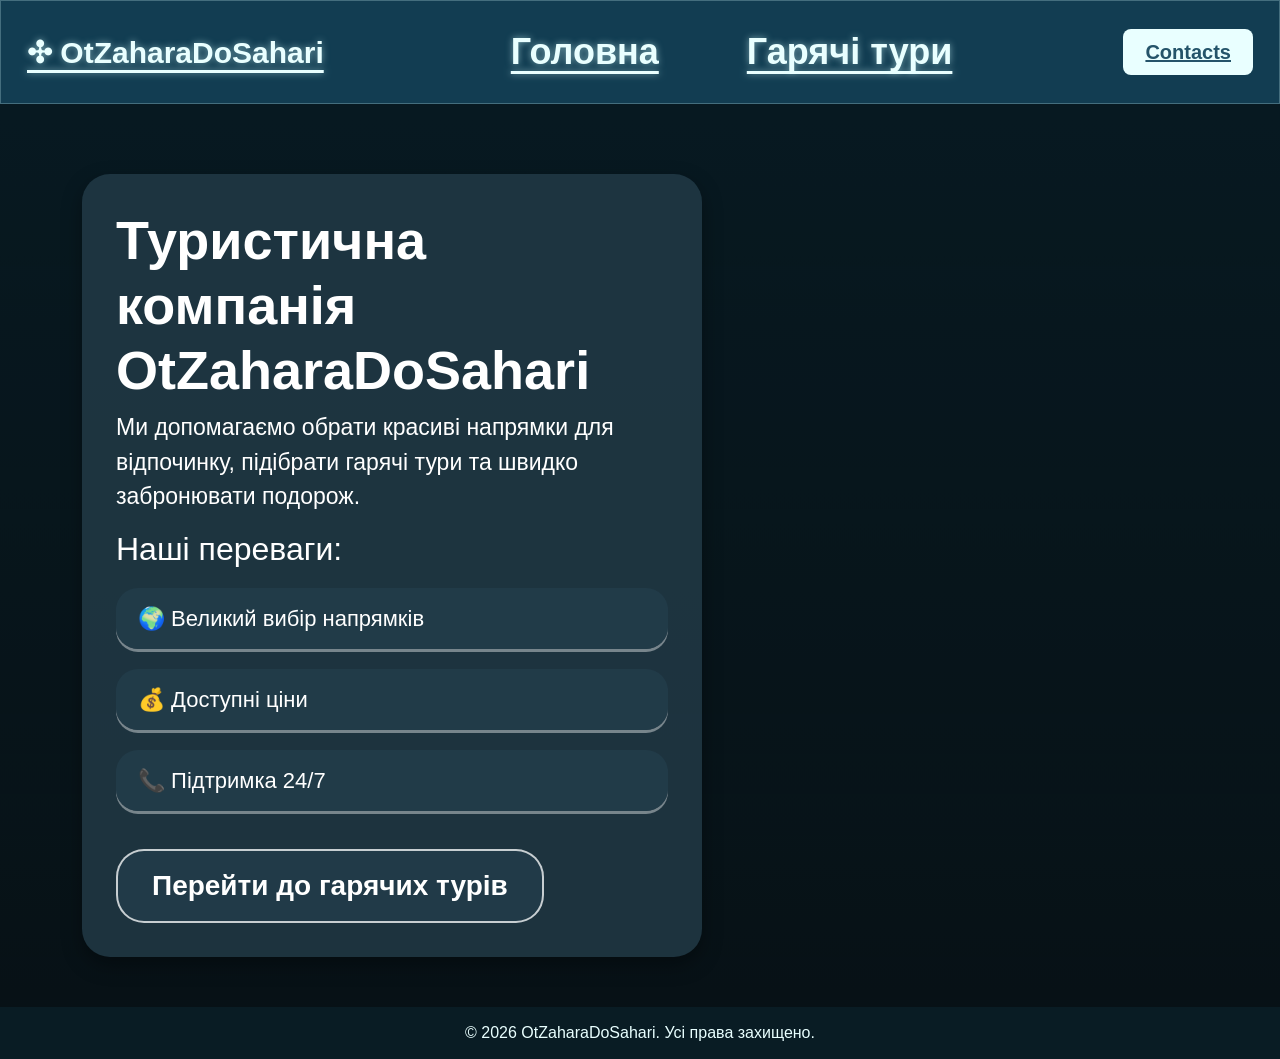
<file: index.html>
<!DOCTYPE html>
<html lang="uk">
<head>
    <meta charset="UTF-8">
    <meta name="description" content="Головна сторінка туристичної компанії OtZaharaDoSahari з перевагами та навігацією по сайту.">
    <meta name="viewport" content="width=device-width, initial-scale=1.0">
    <title>OtZaharaDoSahari - Головна</title>
    <link rel="icon" href="favicon.svg" type="image/svg+xml">
    <link href="https://cdn.jsdelivr.net/npm/bootstrap@5.3.3/dist/css/bootstrap.min.css" rel="stylesheet">
    <link rel="stylesheet" href="css/style.css">
</head>
<body>
<div class="page home-bg">
    
<nav class="navbar navbar-expand-lg site-header">
    <a class="navbar-brand" href="index.html">✣ OtZaharaDoSahari</a>
    <button class="navbar-toggler" type="button" data-bs-toggle="collapse" data-bs-target="#mainMenu"
            aria-controls="mainMenu" aria-expanded="false" aria-label="Відкрити меню">
        <span class="navbar-toggler-icon"></span>
    </button>

    <div class="collapse navbar-collapse justify-content-between" id="mainMenu">
        <div class="navbar-nav mx-auto">
            <a class="nav-link" href="index.html">Головна</a>
            <a class="nav-link" href="tours.html">Гарячі тури</a>
        </div>
        <a class="contact-btn" href="contacts.html">Contacts</a>
    </div>
</nav>

    <main class="main-content">
        <div class="container">
            <section class="home-card">
                <h1>Туристична компанія OtZaharaDoSahari</h1>
                <p>Ми допомагаємо обрати красиві напрямки для відпочинку, підібрати гарячі тури та швидко забронювати подорож.</p>

                <h2>Наші переваги:</h2>
                <span class="feature-pill">🌍 Великий вибір напрямків</span>
                <span class="feature-pill">💰 Доступні ціни</span>
                <span class="feature-pill">📞 Підтримка 24/7</span>

                <a class="big-link" href="tours.html">Перейти до гарячих турів</a>
            </section>
        </div>
    </main>
    <footer class="site-footer">© 2026 OtZaharaDoSahari. Усі права захищено.</footer>
</div>
<script src="https://cdn.jsdelivr.net/npm/bootstrap@5.3.3/dist/js/bootstrap.bundle.min.js"></script>
<script src="js/script.js"></script>
</body>
</html>
</file>
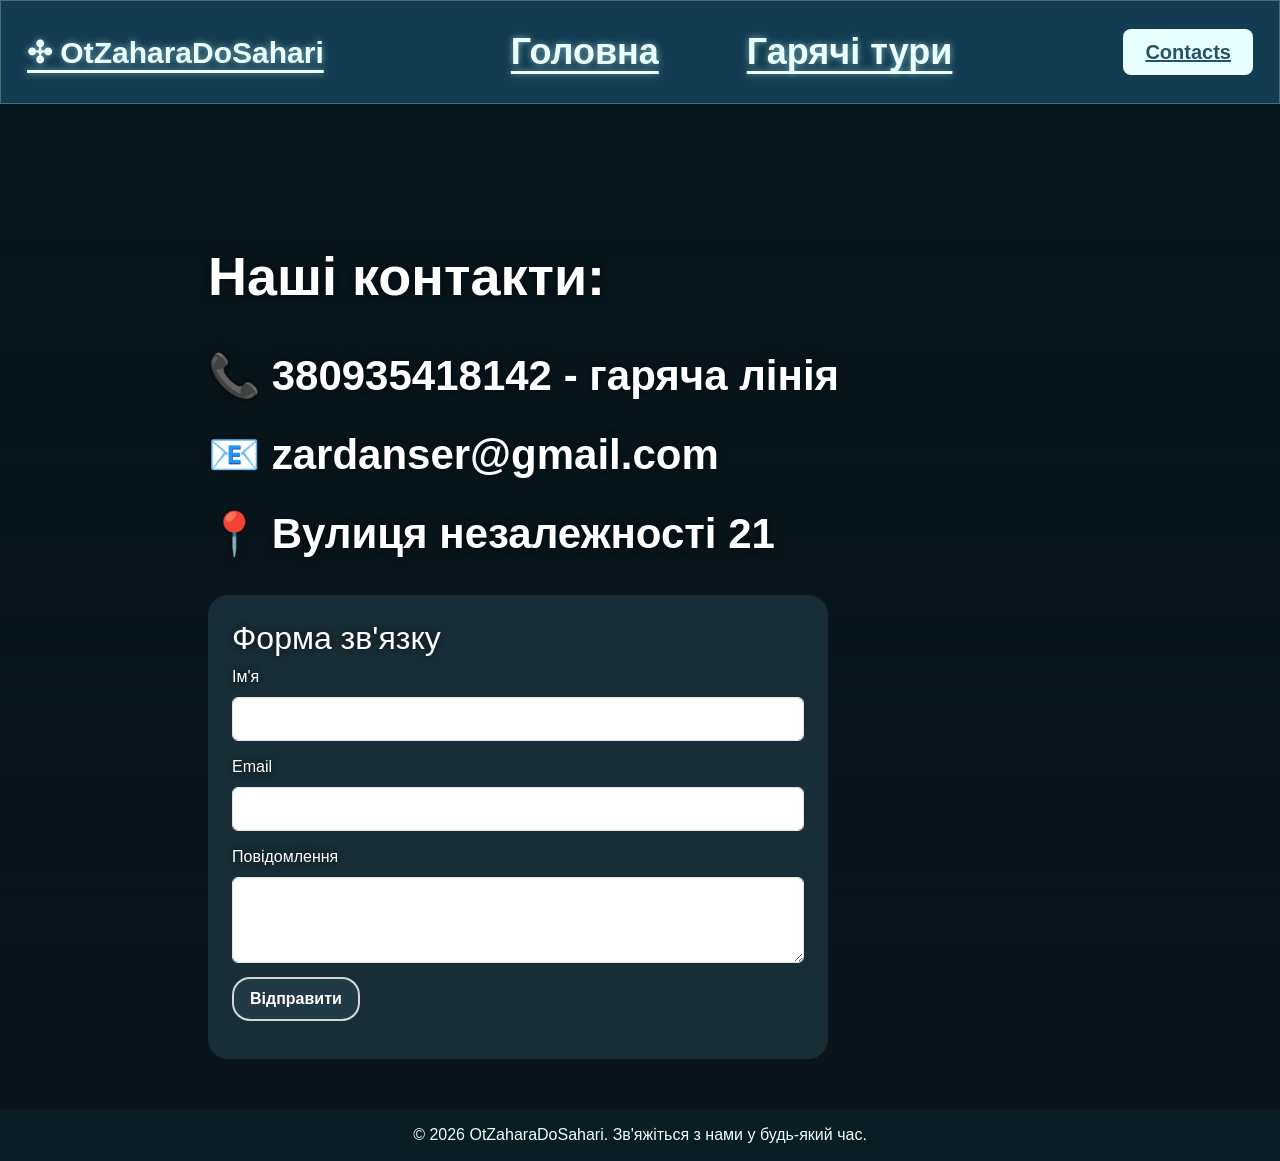
<file: contacts.html>
<!DOCTYPE html>
<html lang="uk">
<head>
    <meta charset="UTF-8">
    <meta name="description" content="Контактна інформація туристичної компанії OtZaharaDoSahari: телефон, електронна пошта, адреса та форма зв'язку.">
    <meta name="viewport" content="width=device-width, initial-scale=1.0">
    <title>OtZaharaDoSahari - Контакти</title>
    <link rel="icon" href="favicon.svg" type="image/svg+xml">
    <link href="https://cdn.jsdelivr.net/npm/bootstrap@5.3.3/dist/css/bootstrap.min.css" rel="stylesheet">
    <link rel="stylesheet" href="css/style.css">
</head>
<body>
<div class="page contacts-bg">
    
<nav class="navbar navbar-expand-lg site-header">
    <a class="navbar-brand" href="index.html">✣ OtZaharaDoSahari</a>
    <button class="navbar-toggler" type="button" data-bs-toggle="collapse" data-bs-target="#mainMenu"
            aria-controls="mainMenu" aria-expanded="false" aria-label="Відкрити меню">
        <span class="navbar-toggler-icon"></span>
    </button>

    <div class="collapse navbar-collapse justify-content-between" id="mainMenu">
        <div class="navbar-nav mx-auto">
            <a class="nav-link" href="index.html">Головна</a>
            <a class="nav-link" href="tours.html">Гарячі тури</a>
        </div>
        <a class="contact-btn" href="contacts.html">Contacts</a>
    </div>
</nav>

    <main class="main-content">
        <section class="contacts-box">
            <h1>Наші контакти:</h1>
            <p>📞 <a href="tel:+380935418142">380935418142</a> - гаряча лінія</p>
            <p>📧 <a href="mailto:zardanser@gmail.com">zardanser@gmail.com</a></p>
            <p>📍 Вулиця незалежності 21</p>

            <form class="contact-form" action="#" method="post">
                <h2>Форма зв'язку</h2>
                <label for="name" class="form-label">Ім'я</label>
                <input class="form-control" type="text" id="name" name="name" autocomplete="name" required>

                <label for="email" class="form-label">Email</label>
                <input class="form-control" type="email" id="email" name="email" autocomplete="email" inputmode="email" required>

                <label for="message" class="form-label">Повідомлення</label>
                <textarea class="form-control" id="message" name="message" rows="3" autocomplete="off" required></textarea>

                <button class="booking-btn" type="submit">Відправити</button>
                <p class="form-status" aria-live="polite"></p>
            </form>
        </section>
    </main>
    <footer class="site-footer">© 2026 OtZaharaDoSahari. Зв'яжіться з нами у будь-який час.</footer>
</div>
<script src="https://cdn.jsdelivr.net/npm/bootstrap@5.3.3/dist/js/bootstrap.bundle.min.js"></script>
<script src="js/script.js"></script>
</body>
</html>
</file>
<file: css/style.css>
:root {
    --dark: rgba(31, 55, 66, 0.78);
    --dark-solid: #233d4a;
    --light: #e9ffff;
    --white: #ffffff;
}

* {
    box-sizing: border-box;
}

html,
body {
    min-height: 100%;
}

body {
    margin: 0;
    font-family: "Segoe UI", Arial, sans-serif;
    color: var(--white);
    background: #10242e;
}

.page {
    min-height: 100vh;
    display: flex;
    flex-direction: column;
    background-size: cover;
    background-position: center;
    position: relative;
}

.page::before {
    content: "";
    position: absolute;
    inset: 0;
    background: rgba(0, 0, 0, 0.28);
    z-index: 0;
}

.page > * {
    position: relative;
    z-index: 1;
}

.home-bg {
    background-image: linear-gradient(rgba(0, 35, 48, 0.45), rgba(0, 0, 0, 0.35)),
    url("https://images.unsplash.com/photo-1507525428034-b723cf961d3e?auto=format&fit=crop&w=1920&q=80");
}

.tours-bg {
    background-image: linear-gradient(rgba(0, 20, 30, 0.48), rgba(0, 0, 0, 0.45)),
    url("https://images.unsplash.com/photo-1501785888041-af3ef285b470?auto=format&fit=crop&w=1920&q=80");
}

.contacts-bg {
    background-image: linear-gradient(rgba(0, 20, 30, 0.35), rgba(0, 0, 0, 0.2)),
    url("https://images.unsplash.com/photo-1500530855697-b586d89ba3ee?auto=format&fit=crop&w=1920&q=80");
}

.site-header {
    background: rgba(23, 76, 102, 0.72);
    border: 1px solid rgba(214, 255, 255, 0.25);
    padding: 16px 26px;
}

.navbar-brand,
.nav-link {
    color: var(--light) !important;
    text-decoration: underline;
    text-underline-offset: 7px;
    font-weight: 600;
    text-shadow: 0 0 7px rgba(210, 255, 255, 0.55);
}

.navbar-brand {
    font-size: 30px;
}

.nav-link {
    font-size: 36px;
    margin: 0 36px;
}

.contact-btn {
    background: #e9ffff;
    color: #24546a !important;
    border-radius: 8px;
    padding: 8px 22px !important;
    font-size: 20px;
    text-decoration: underline;
    font-weight: 600;
}

.navbar-toggler {
    border-color: rgba(255,255,255,.7);
}

.navbar-toggler-icon {
    filter: invert(1);
}

.main-content {
    flex: 1;
    padding: 70px 40px 50px;
}

.hero-title {
    display: inline-block;
    font-size: 64px;
    border: 3px solid rgba(255,255,255,.8);
    border-radius: 28px;
    padding: 8px 34px;
    background: rgba(42, 75, 90, 0.35);
    text-shadow: 0 0 8px rgba(255,255,255,.4);
}

.home-card {
    background: rgba(35, 61, 74, 0.78);
    border-radius: 28px;
    padding: 34px;
    box-shadow: 0 8px 20px rgba(0,0,0,.35);
    max-width: 620px;
}

.home-card h1 {
    font-size: 54px;
    font-weight: 700;
}

.home-card p {
    font-size: 23px;
    line-height: 1.5;
}

.feature-pill {
    display: block;
    background: rgba(35, 61, 74, 0.85);
    border-radius: 22px;
    padding: 14px 22px;
    margin: 20px 0;
    font-size: 22px;
    box-shadow: 0 3px 0 rgba(255,255,255,.4);
}

.big-link {
    display: inline-block;
    margin-top: 18px;
    color: var(--white);
    background: rgba(35, 61, 74, 0.85);
    border: 2px solid rgba(255,255,255,.75);
    border-radius: 28px;
    padding: 14px 34px;
    font-size: 28px;
    font-weight: 700;
    text-decoration: none;
}

.big-link:hover,
.booking-btn:hover {
    color: var(--light);
    transform: translateY(-2px);
}

.tour-card {
    background: rgba(40, 68, 82, 0.55);
    border: 3px solid rgba(255,255,255,.75);
    border-radius: 24px;
    text-align: center;
    padding: 14px 18px 18px;
    margin-bottom: 32px;
    backdrop-filter: blur(2px);
}

.tour-card h2 {
    font-size: 48px;
    font-weight: 800;
    margin-bottom: 12px;
}

.price {
    display: inline-block;
    border: 2px solid rgba(255,255,255,.8);
    border-radius: 18px;
    padding: 7px 16px;
    font-weight: 700;
    font-size: 17px;
    margin-bottom: 10px;
}

.booking-btn {
    display: inline-block;
    border: 2px solid rgba(255,255,255,.8);
    border-radius: 18px;
    padding: 7px 16px;
    color: white;
    text-decoration: none;
    font-weight: 700;
    background: rgba(40, 68, 82, 0.6);
}

.side-img {
    width: 100%;
    height: 265px;
    object-fit: cover;
    border-radius: 14px;
    margin-bottom: 28px;
    box-shadow: 0 7px 20px rgba(0,0,0,.35);
}

.contacts-box {
    max-width: 900px;
    margin-left: 14%;
    margin-top: 70px;
    color: #fff;
    text-shadow: 0 0 8px rgba(0,0,0,.6);
}

.contacts-box h1 {
    font-size: 54px;
    font-weight: 800;
    margin-bottom: 35px;
}

.contacts-box p,
.contacts-box a {
    color: #fff;
    font-size: 42px;
    font-weight: 800;
    text-decoration: none;
}

.contact-form {
    margin-top: 30px;
    max-width: 620px;
    background: rgba(31, 55, 66, 0.72);
    padding: 24px;
    border-radius: 20px;
}

.form-control {
    margin-bottom: 14px;
}

.site-footer {
    margin-top: auto;
    background: rgba(10, 31, 40, 0.82);
    text-align: center;
    padding: 14px;
    color: var(--light);
}

@media (min-width: 992px) and (max-width: 1199px) {
    .navbar-brand {
        font-size: 24px;
    }

    .nav-link {
        font-size: 28px;
        margin: 0 16px;
    }

    .hero-title {
        font-size: 50px;
    }

    .tour-card h2 {
        font-size: 38px;
    }

    .contacts-box p,
    .contacts-box a {
        font-size: 34px;
    }
}

@media (max-width: 991px) {
    .nav-link {
        font-size: 24px;
        margin: 10px 0;
    }

    .navbar-brand {
        font-size: 24px;
    }

    .hero-title,
    .home-card h1 {
        font-size: 40px;
    }

    .contacts-box {
        margin: 30px 20px;
    }

    .contacts-box p,
    .contacts-box a {
        font-size: 26px;
    }
}

/* Лабораторна робота №5: мобільна версія сайту */
html {
    overflow-x: hidden;
}

body {
    min-width: 320px;
    overflow-x: hidden;
}

a,
button,
.booking-btn,
.big-link,
.contact-btn,
.nav-link,
.navbar-toggler {
    min-height: 44px;
}

a,
button {
    touch-action: manipulation;
}

.form-control {
    min-height: 44px;
    font-size: 16px;
}

.form-status {
    margin: 14px 0 0;
    font-size: 15px;
    font-weight: 600;
    color: var(--light);
}

@media (max-width: 575.98px) {
    .page {
        background-image: linear-gradient(rgba(0, 35, 48, 0.86), rgba(0, 0, 0, 0.78));
        background-position: center;
    }

    .page::before {
        background: rgba(0, 0, 0, 0.12);
    }

    .site-header {
        padding: 10px 14px;
    }

    .navbar-brand {
        max-width: 220px;
        white-space: normal;
        font-size: 18px;
        line-height: 1.2;
        text-decoration-thickness: 1px;
    }

    .navbar-toggler {
        padding: 8px 10px;
    }

    .navbar-collapse {
        margin-top: 12px;
        padding-top: 10px;
        border-top: 1px solid rgba(233, 255, 255, 0.28);
    }

    .nav-link {
        display: block;
        width: 100%;
        margin: 6px 0;
        padding: 12px 10px !important;
        font-size: 18px;
        border-radius: 14px;
        background: rgba(255, 255, 255, 0.08);
        text-align: center;
    }

    .contact-btn {
        display: block;
        width: 100%;
        margin-top: 8px;
        padding: 12px 10px !important;
        font-size: 18px;
        text-align: center;
        border-radius: 14px;
    }

    .main-content {
        padding: 28px 12px 32px;
    }

    .container,
    .container-fluid {
        max-width: 100%;
        padding-left: 0;
        padding-right: 0;
    }

    .home-card {
        max-width: 100%;
        padding: 22px 16px;
        border-radius: 22px;
    }

    .home-card h1 {
        font-size: 30px;
        line-height: 1.15;
    }

    .home-card h2 {
        font-size: 22px;
    }

    .home-card p {
        font-size: 17px;
    }

    .feature-pill {
        margin: 12px 0;
        padding: 12px 14px;
        font-size: 16px;
        border-radius: 16px;
    }

    .big-link,
    .booking-btn {
        width: 100%;
        padding: 12px 16px;
        font-size: 17px;
        text-align: center;
        border-radius: 18px;
    }

    .hero-title {
        display: block;
        width: 100%;
        font-size: 32px;
        padding: 10px 16px;
        border-radius: 22px;
        margin-bottom: 24px !important;
    }

    .tour-card {
        margin-bottom: 18px;
        padding: 18px 14px;
        border-radius: 20px;
    }

    .tour-card h2 {
        font-size: 30px;
    }

    .price {
        font-size: 16px;
        padding: 8px 14px;
    }

    .side-img {
        display: none;
    }

    .contacts-box {
        max-width: 100%;
        margin: 0;
        padding: 20px 14px;
        border-radius: 22px;
        background: rgba(31, 55, 66, 0.62);
    }

    .contacts-box h1 {
        font-size: 32px;
        margin-bottom: 20px;
    }

    .contacts-box p,
    .contacts-box a {
        overflow-wrap: anywhere;
        font-size: 18px;
        line-height: 1.35;
    }

    .contact-form {
        max-width: 100%;
        margin-top: 22px;
        padding: 18px 14px;
        border-radius: 18px;
    }

    .contact-form h2 {
        font-size: 24px;
    }

    .site-footer {
        padding: 12px 10px;
        font-size: 13px;
    }
}

@media (min-width: 576px) and (max-width: 767.98px) {
    .page {
        background-position: center;
    }

    .site-header {
        padding: 12px 18px;
    }

    .navbar-brand {
        font-size: 22px;
    }

    .nav-link {
        margin: 8px 0;
        padding: 12px !important;
        font-size: 20px;
        text-align: center;
    }

    .contact-btn {
        display: block;
        margin-top: 8px;
        padding: 12px !important;
        font-size: 18px;
        text-align: center;
    }

    .main-content {
        padding: 36px 20px 40px;
    }

    .home-card {
        max-width: 100%;
        padding: 28px;
    }

    .home-card h1 {
        font-size: 38px;
    }

    .home-card p,
    .feature-pill {
        font-size: 18px;
    }

    .big-link {
        width: 100%;
        font-size: 20px;
        text-align: center;
    }

    .hero-title {
        display: block;
        font-size: 40px;
    }

    .tour-card h2 {
        font-size: 36px;
    }

    .side-img {
        height: 190px;
        margin-bottom: 18px;
    }

    .contacts-box {
        margin: 20px 0;
        padding: 24px;
        background: rgba(31, 55, 66, 0.62);
        border-radius: 22px;
    }

    .contacts-box h1 {
        font-size: 40px;
    }

    .contacts-box p,
    .contacts-box a {
        overflow-wrap: anywhere;
        font-size: 24px;
    }

    .contact-form {
        max-width: 100%;
    }
}
</file>
